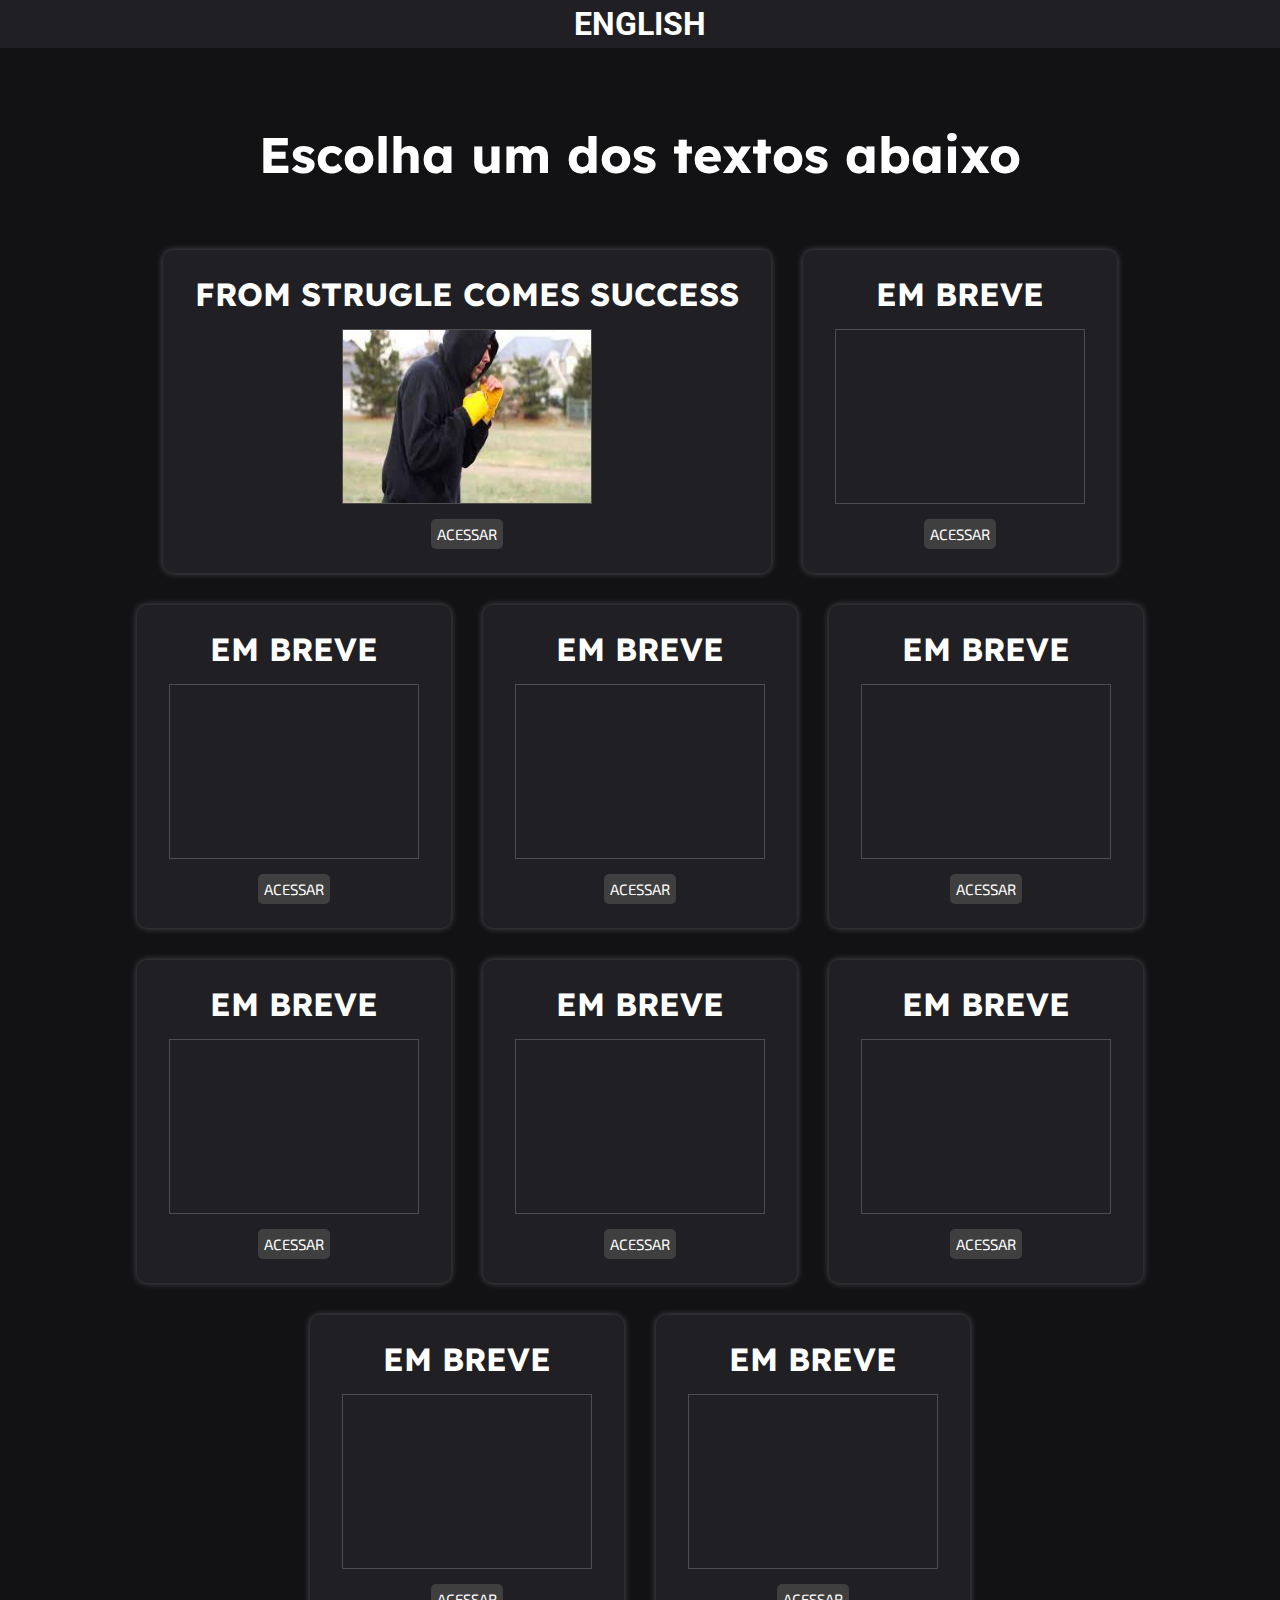
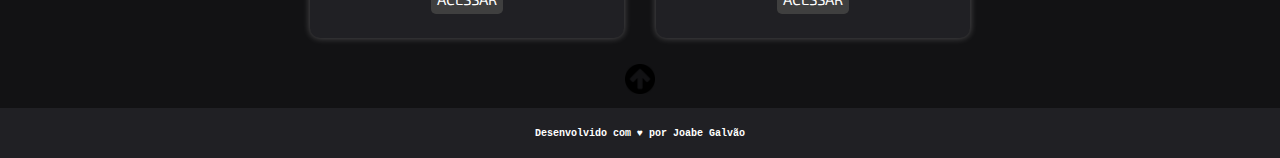
<file: index.html>
<!DOCTYPE html>
<html lang="pt-br">

<head>
    <meta charset="UTF-8">
    <meta http-equiv="X-UA-Compatible" content="IE=edge">
    <meta name="viewport" content="width=device-width, initial-scale=1.0">
    <link rel="stylesheet" href="style.css">
    <title>Document</title>
</head>

<body>
    <section class="container">
        <header>
            <div class="nav-bar">
                <h1>ENGLISH</h1>
            </div>
        </header>
        <section>
            <div class="introducing-text">
                <h1>Escolha um dos textos abaixo</h1>
            </div>
        </section>

        <section>
            <div id="cards">
                <div class="cards">
                    <h1>From Strugle comes success</h1>
                    <div class="img-cards">
                        <img src="img/img-txt1.jpg" alt="">
                    </div>
                    <div class="btn-text-1">
                        <a href="page2.html">
                            <button>Acessar</button>
                        </a>
                    </div>
                </div>

                <div class="cards">
                    <h1>EM BREVE</h1>
                    <div class="img-cards">

                    </div>
                    <div class="btn-text-2">
                        <a href="/">
                            <button>Acessar</button>
                        </a>
                    </div>
                </div>
                <div class="cards">
                    <h1>EM BREVE</h1>
                    <div class="img-cards">

                    </div>
                    <div class="btn-text-2">
                        <a href="/">
                            <button>Acessar</button>
                        </a>
                    </div>
                </div>
                <div class="cards">
                    <h1>EM BREVE</h1>
                    <div class="img-cards">

                    </div>
                    <div class="btn-text-2">
                        <a href="/">
                            <button>Acessar</button>
                        </a>
                    </div>
                </div>
                <div class="cards">
                    <h1>EM BREVE</h1>
                    <div class="img-cards">

                    </div>
                    <div class="btn-text-2">
                        <a href="/">
                            <button>Acessar</button>
                        </a>
                    </div>
                </div>
                <div class="cards">
                    <h1>EM BREVE</h1>
                    <div class="img-cards">

                    </div>
                    <div class="btn-text-2">
                        <a href="/">
                            <button>Acessar</button>
                        </a>
                    </div>
                </div>
                <div class="cards">
                    <h1>EM BREVE</h1>
                    <div class="img-cards">

                    </div>
                    <div class="btn-text-2">
                        <a href="/">
                            <button>Acessar</button>
                        </a>
                    </div>
                </div>
                <div class="cards">
                    <h1>EM BREVE</h1>
                    <div class="img-cards">

                    </div>
                    <div class="btn-text-2">
                        <a href="/">
                            <button>Acessar</button>
                        </a>
                    </div>
                </div>
                <div class="cards">
                    <h1>EM BREVE</h1>
                    <div class="img-cards">

                    </div>
                    <div class="btn-text-2">
                        <a href="/">
                            <button>Acessar</button>
                        </a>
                    </div>
                </div>
                <div class="cards">
                    <h1>EM BREVE</h1>
                    <div class="img-cards">

                    </div>
                    <div class="btn-text-2">
                        <a href="/">
                            <button>Acessar</button>
                        </a>
                    </div>
                </div>
                
            </div>
        </section>
        <footer id="footer">
            <div class="arrow-up">
                <a href="#cards"><img src="img/arrow-up.png" alt=""></a>
            </div>
            <div class="footer">
                <h4>
                    Desenvolvido com ♥ por Joabe Galvão
                </h4>
            </div>
        </footer>
    </section>
</body>

</html>
</file>
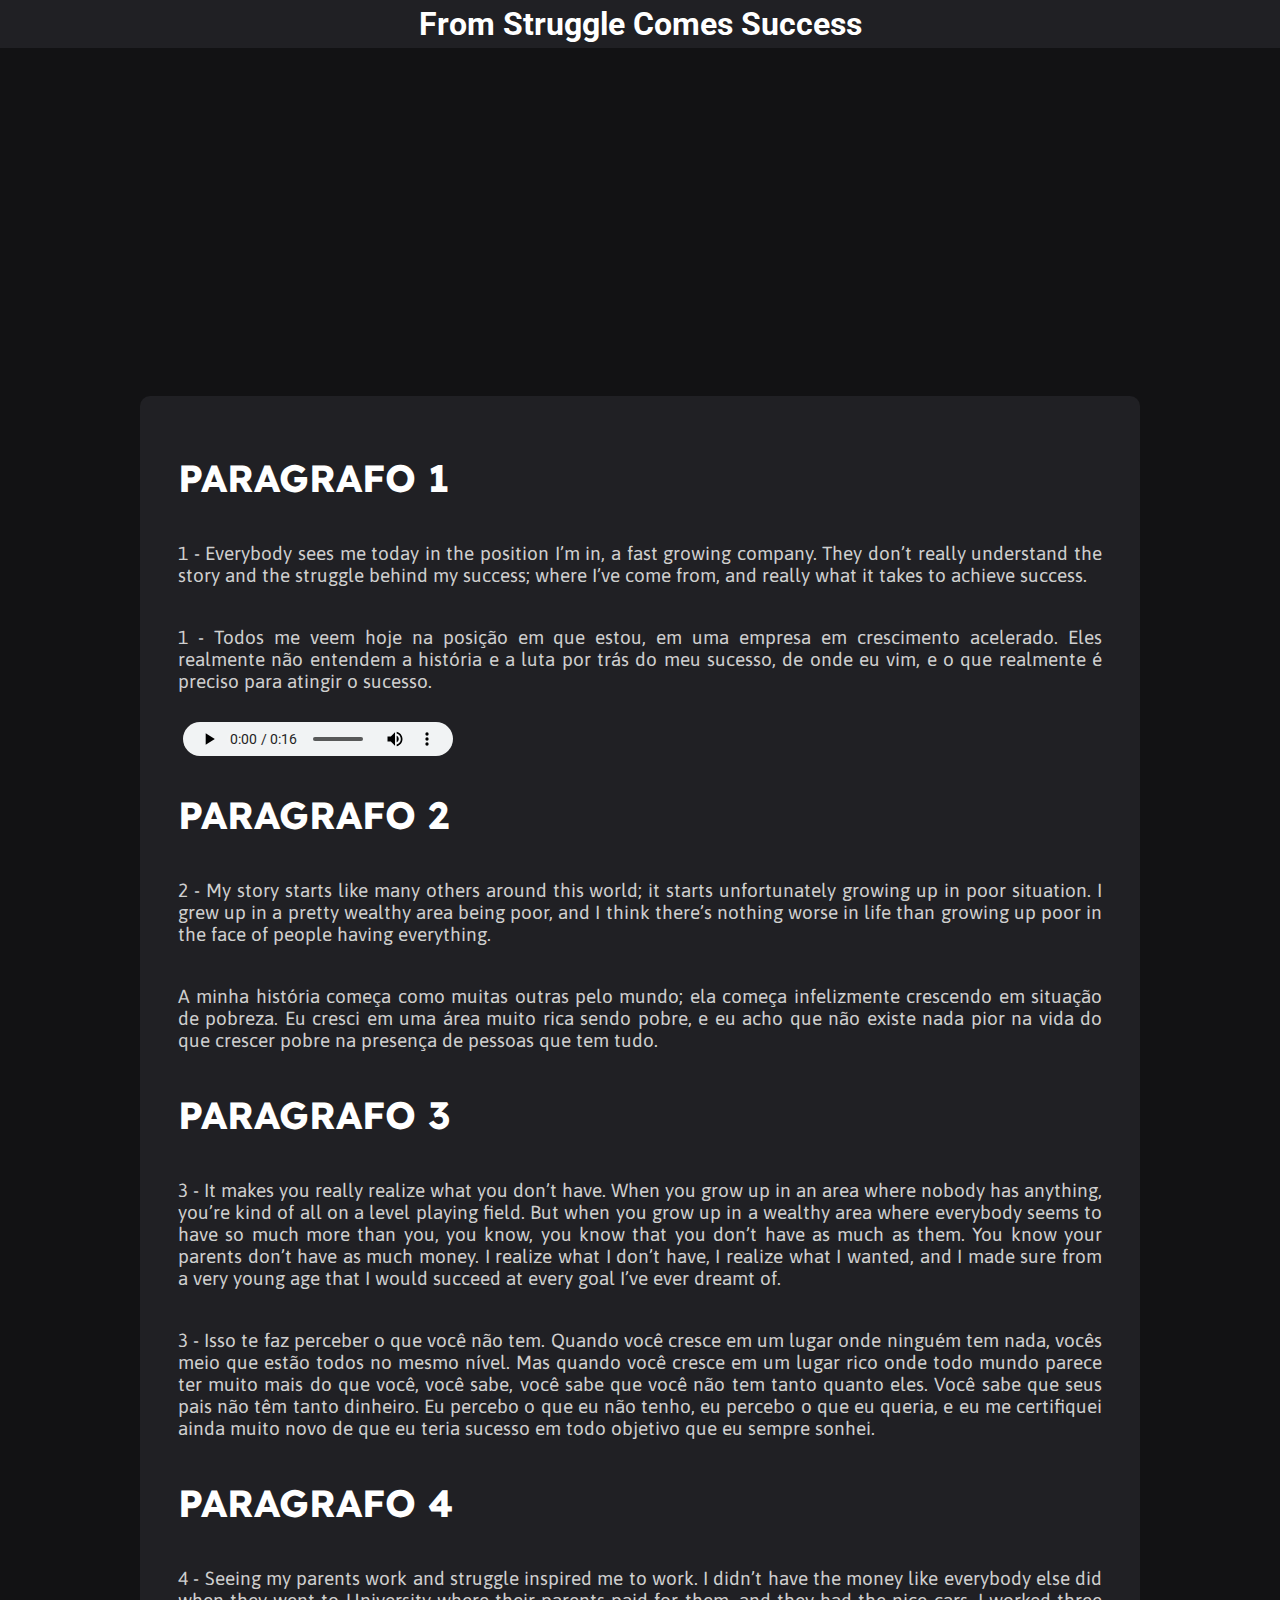
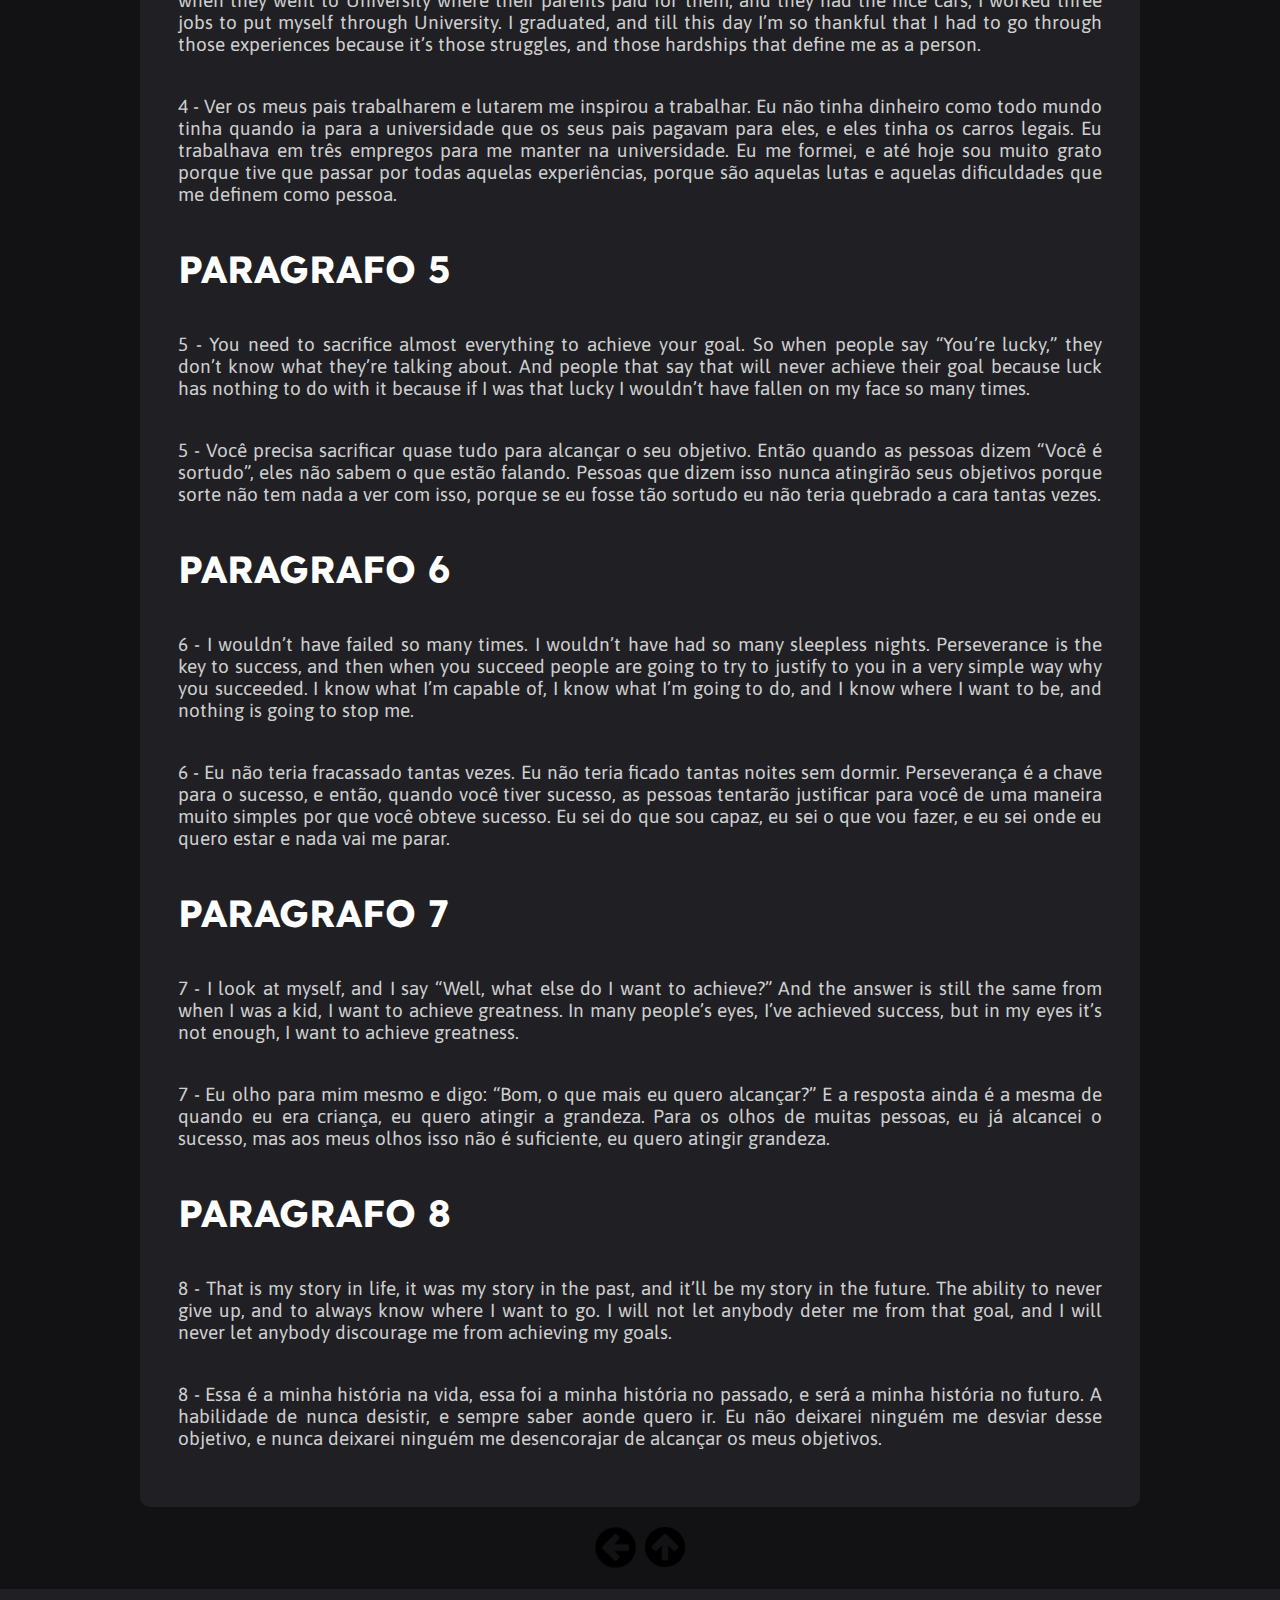
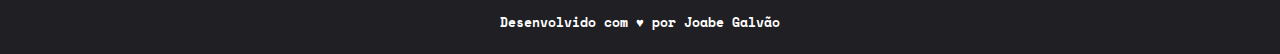
<file: page2.html>
<!DOCTYPE html>
<html lang="en">
<head>
    <meta charset="UTF-8">
    <meta http-equiv="X-UA-Compatible" content="IE=edge">
    <meta name="viewport" content="width=device-width, initial-scale=1.0">
    <link rel="stylesheet" href="Page-2/style-page2.css">
    <title>Page 2</title>
</head>
<body>
    <section id="container">
        <header>
            <div class="nav-bar">
                    <h1>From Struggle Comes Success</h1>
            </div>
        </header>
        <section>
            <div class="video">
                <iframe width="500" height="280" src="https://www.youtube.com/embed/ObD0F0vJSJA" title="YouTube video player" frameborder="0" allow="accelerometer; autoplay; clipboard-write; encrypted-media; gyroscope; picture-in-picture" allowfullscreen></iframe>
            </div>
        </section>
        <section>
            <div class="text-body">
                <h1>PARAGRAFO 1</h1>
                <p>
                    1 - Everybody sees me today in the position I’m in, a fast growing company. 
                    They don’t really understand the story and the struggle behind my success; 
                    where I’ve come from, and really what it takes to achieve success.
                </p>

                <p>
                    1 - Todos me veem hoje na posição em que estou, 
                    em uma empresa em crescimento acelerado. 
                    Eles realmente não entendem a história e a luta por 
                    trás do meu sucesso, de onde eu vim, e o que realmente 
                    é preciso para atingir o sucesso.
                </p>
                
                <audio src="Page-2/audio/p.1.mp3" controls loop></audio>
                
                <h1>PARAGRAFO 2</h1>
                <p>
                    2 - My story starts like many others around this world; 
                    it starts unfortunately growing up in poor situation. 
                    I grew up in a pretty wealthy area being poor, 
                    and I think there’s nothing worse in life than growing up poor 
                    in the face of people having everything.            
                </p>
                <p>
                    A minha história começa como muitas outras pelo mundo; 
                    ela começa infelizmente crescendo em situação de pobreza. 
                    Eu cresci em uma área muito rica sendo pobre, 
                    e eu acho que não existe nada pior na vida do que crescer
                     pobre na presença de pessoas que tem tudo.
                </p>

                <h1>PARAGRAFO 3</h1>
                <p>
                    3 - It makes you really realize what you don’t have. 
                    When you grow up in an area where nobody has anything, 
                    you’re kind of all on a level playing field. 
                    But when you grow up in a wealthy area where everybody seems 
                    to have so much more than you, you know, you know that you don’t 
                    have as much as them. You know your parents don’t have as much money. 
                    I realize what I don’t have, I realize what I wanted, and I made sure 
                    from a very young age that I would succeed at every goal I’ve ever dreamt of.
                </p>
                <p>
                    3 - Isso te faz perceber o que você não tem. Quando você cresce em um lugar onde ninguém tem nada, vocês meio que estão todos no mesmo nível. Mas quando você cresce em um lugar rico onde todo mundo parece ter muito mais do que você, você sabe, você sabe que você não tem tanto quanto eles. Você sabe que seus pais não têm tanto dinheiro. Eu percebo o que eu não tenho, eu percebo o que eu queria, e eu me certifiquei ainda muito novo de que eu teria sucesso em todo objetivo que eu sempre sonhei.
                </p>

                <h1>PARAGRAFO 4</h1>
                <p>
                    4 - Seeing my parents work and struggle inspired me to work. 
                    I didn’t have the money like everybody else did when they went to University 
                    where their parents paid for them, and they had the nice cars, 
                    I worked three jobs to put myself through University. I graduated, 
                    and till this day I’m so thankful that I had to go through those 
                    experiences because it’s those struggles, and those hardships that define me as a person.
                </p>
                <p>
                    4 - Ver os meus pais trabalharem e lutarem me inspirou a trabalhar. Eu não tinha dinheiro como todo mundo tinha quando ia para a universidade que os seus pais pagavam para eles, e eles tinha os carros legais. Eu trabalhava em três empregos para me manter na universidade. Eu me formei, e até hoje sou muito grato porque tive que passar por todas aquelas experiências, porque são aquelas lutas e aquelas dificuldades que me definem como pessoa.
                </p>
                <h1>PARAGRAFO 5</h1>
                <p>
                    5 - You need to sacrifice almost everything to achieve your goal. So when people say “You’re lucky,” they don’t know what they’re talking about. And people that say that will never achieve their goal because luck has nothing to do with it because if I was that lucky I wouldn’t have fallen on my face so many times.
                </p>
                <p>
                    5 - Você precisa sacrificar quase tudo para alcançar o seu objetivo. Então quando as pessoas dizem “Você é sortudo”, eles não sabem o que estão falando. Pessoas que dizem isso nunca atingirão seus objetivos porque sorte não tem nada a ver com isso, porque se eu  fosse tão sortudo eu não teria quebrado a cara tantas vezes.
                </p>
                <h1>PARAGRAFO 6</h1>
                <p>
                    6 - I wouldn’t have failed so many times. I wouldn’t have had so many sleepless nights. Perseverance is the key to success, and then when you succeed people are going to try to justify to you in a very simple way why you succeeded. I know what I’m capable of, I know what I’m going to do, and I know where I want to be, and nothing is going to stop me.
                </p>
                <p>
                    6 - Eu não teria fracassado tantas vezes. Eu não teria ficado tantas noites sem dormir. Perseverança é a chave para o sucesso, e então, quando você tiver sucesso, as pessoas tentarão justificar para você de uma maneira muito simples por que você obteve sucesso. Eu sei do que sou capaz, eu sei o que vou fazer, e eu sei onde eu quero estar e nada vai me parar.
                </p>
                <h1>PARAGRAFO 7</h1>
                <p>
                     7 - I look at myself, and I say “Well, what else do I want to achieve?” And the answer is still the same from when I was a kid, I want to achieve greatness. In many people’s eyes, I’ve achieved success, but in my eyes it’s not enough, I want to achieve greatness.
                </p>
                <p>
                    7 - Eu olho para mim mesmo e digo: “Bom, o que mais eu quero alcançar?” E a resposta ainda é a mesma de quando eu era criança, eu quero atingir a grandeza. Para os olhos de muitas pessoas, eu já alcancei o sucesso, mas aos meus olhos isso não é suficiente, eu quero atingir grandeza.
                </p>
                <h1>PARAGRAFO 8</h1>
                <p>
                    8 - That is my story in life, it was my story in the past, and it’ll be my story in the future. The ability to never give up, and to always know where I want to go. I will not let anybody deter me from that goal, and I will never let anybody discourage me from achieving my goals.
                </p>
                <p>
                    8 - Essa é a minha história na vida, essa foi a minha história no passado, e será a minha história no futuro. A habilidade de nunca desistir, e sempre saber aonde quero ir. Eu não deixarei ninguém me desviar desse objetivo, e nunca deixarei ninguém me desencorajar de alcançar os meus objetivos.
                </p>
            </div>
        </section>
        <footer>
            <div class="arrows">
                <div class="arrow-left">
                    <a href="index.html"><img src="img/arrow-left.png" alt=""></a>
                </div>
                <div class="arrow-up">
                    <a href="#container"><img src="img/arrow-up.png" alt=""></a>
                </div>
            </div>
            <div class="footer">
                <h4>
                    Desenvolvido com ♥ por Joabe Galvão
                </h4>
            </div>
        </footer>
    </section>

</body>
</html>
</file>
<file: style.css>
@import url('https://fonts.googleapis.com/css2?family=Oswald&display=swap');
@import url('https://fonts.googleapis.com/css2?family=Lexend:wght@100&family=Roboto+Condensed:wght@300&display=swap');
@import url('https://fonts.googleapis.com/css2?family=Roboto&display=swap');
@import url('https://fonts.googleapis.com/css2?family=Exo+2&display=swap');


*{
    margin: 0;
    box-sizing: border-box;
    padding: 0;
    text-decoration: none;
}
html{
    scroll-behavior: smooth;
}
.container{
    background-color: rgb(18, 18, 20);
    width: 100vw;
    
}
.nav-bar{
    display: flex;
    justify-content: center;
    align-items: center;
    color: white;
    height: 3em;
    font-family: 'Roboto';
    background-color: rgb(32, 32, 36);
}

.introducing-text{
    display: flex;
    justify-content: center;
    align-items: center;
    margin-top: 3em;
    font-family: 'Lexend', sans-serif;
    color: white;
    font-size: 25px;
}
#cards{
    display: flex;
    flex-wrap: wrap;
    justify-content: center;
    align-items: center;
    margin-top: 3em;
}
.cards:hover{
    margin: 0.8em;
    padding: 1.7em 2.2em;
}
.cards{
    box-shadow: 0px 0px 7px 0px rgba(255, 253, 253, 0.288);
    border-radius: 10px;
    margin: 1em;
    padding: 1.5em 2em;
    position: relative;
    display: flex;
    flex-direction: column;
    justify-content: center;
    align-items: center;
    background-color: rgb(32, 32, 36); 
}
.img-cards img{
    position: relative;
    height: 100%;
    width: 100%;
}
.img-cards{
    border: 1px solid rgba(128, 128, 128, 0.473);
    width: 250px;
    height: 175px;
    margin-top: 15px;
    margin-bottom: 15px;
    
}
.cards h1{
    font-family: 'Lexend', sans-serif;
    color: white;
    text-transform: uppercase;
    padding: 0;
}
button{
    border: none;
    background-color: rgb(63, 63, 63);
    color: white;
    padding: 6px;
    border-radius: 5px;
    font-size: 15px;
    text-transform: uppercase;
    font-family: 'Exo 2', sans-serif;
}
button:hover{
    background-color: rgb(85, 84, 84);
    transition: all ease 0.2s;
    cursor: pointer;
}

#footer{
    display: flex;
    flex-direction: column;
    justify-content: center;
    align-items: center;
    
}

.arrow-up img{
    height: 50px;
    padding: 10px;
}
.arrow-up{
    background-color: rgb(18, 18, 20);
    width: 100vw;
    display: flex;
    justify-content: center;
    align-items: center;
}
.footer{
    display: flex;
    justify-content: center;
    align-items: center;
    background-color: rgb(32, 32, 36);
    color: white;
    height: 5em;
    font-family: 'Space Mono', monospace;
    font-size: 10px;
    width: 100vw;
}

@media screen and (max-width: 812px){

    .nav-bar{
        font-size: 13px;
    }
    .introducing-text{
        font-size: 20px;
        margin-top: 2em;
        margin-bottom: 2em;
    }
    .cards{
        margin: 1.3em;
        padding: 1em 2em;
    }
    .img-cards{
        width: 250px;
        height: 170px;
        margin-top: 13px;
        margin-bottom: 13px;
    }
    .cards h1{
        font-size: 15px;
    }
    .arrow-up{
        background-color: rgb(18, 18, 20);
        width: 100vw;
        height: 3em;
        display: flex;
        justify-content: center;
        align-items: center;
    }
}
</file>
<file: Page-2/style-page2.css>
@import url('https://fonts.googleapis.com/css2?family=Oswald&display=swap');
@import url('https://fonts.googleapis.com/css2?family=Lexend:wght@100&family=Roboto+Condensed:wght@300&display=swap');
@import url('https://fonts.googleapis.com/css2?family=Roboto&display=swap');
@import url('https://fonts.googleapis.com/css2?family=Exo+2&display=swap');
@import url('https://fonts.googleapis.com/css2?family=Asap&display=swap');
@import url('https://fonts.googleapis.com/css2?family=Space+Mono&display=swap');


*{
    margin: 0;
    box-sizing: border-box;
    padding: 0;
    text-decoration: none;
}
html{
    scroll-behavior: smooth;
}
#container{
    background-color: rgb(18, 18, 20);
}
.nav-bar{
    display: flex;
    justify-content: center;
    align-items: center;
    color: white;
    height: 3em;
    font-family: 'Roboto';
    background-color: rgb(32, 32, 36);
}
.text-body{
    background-color: rgb(32, 32, 36);
    max-width: 1000px;
    margin: auto;
    padding: 2em;
    font-size: 19px;
    margin-top: 2em;
    text-align: justify;
    border-radius: 10px;
    margin-bottom: 15px;
}
.text-body h1{
    padding: 20px 0px;
    font-family: 'Lexend', sans-serif;
    color: rgb(255, 255, 255);
}
.text-body p{
    padding: 20px 0px;
    font-family: 'Asap', sans-serif;
    color: rgb(207, 207, 207);
}
audio{
    padding: 10px 5px;
    max-width: 280px;
}
.video{
    display: flex;
    justify-content: center;
    align-items: center;
    margin-top: 30px;
    margin-bottom: 30px;
}
.arrows{
    display: flex;
    flex-direction: row;
    justify-content: center;
    align-items: center;
}
.arrow-left img{
    height: 50px;
    padding: 1.5px;
}
.arrow-left{
    background-color: rgb(18, 18, 20);
    display: flex;
    justify-content: center;
    align-items: center;
}
.arrow-up img{
    height: 50px;
    padding: 5px;
}
.arrow-up{
    background-color: rgb(18, 18, 20);
    display: flex;
    justify-content: center;
    align-items: center;
}
.footer{
    display: flex;
    justify-content: center;
    align-items: center;
    background-color: rgb(32, 32, 36);
    color: white;
    height: 5em;
    font-family: 'Space Mono', monospace;
    font-size: 13px;
    margin-top: 1em;
}

@media screen and (max-width: 812px){

    .nav-bar{
        font-size: 13px;
    }
    div.video > iframe {
       width: 21em;
       height: 11.8em;
    }
    .text-body{
        margin: 17px;
        font-size: 15px;
    }
    .footer h4{
        font-size: 11px;
    }
    .arrow-up img{
        height: 35px;
        padding: 3px;
    }
    .arrow-left img{
        height: 40px;
        padding: 3px;
    }
}
@media screen and (max-width: 1050px){
    .text-body{
        margin: 17px;
    }
}
</file>
